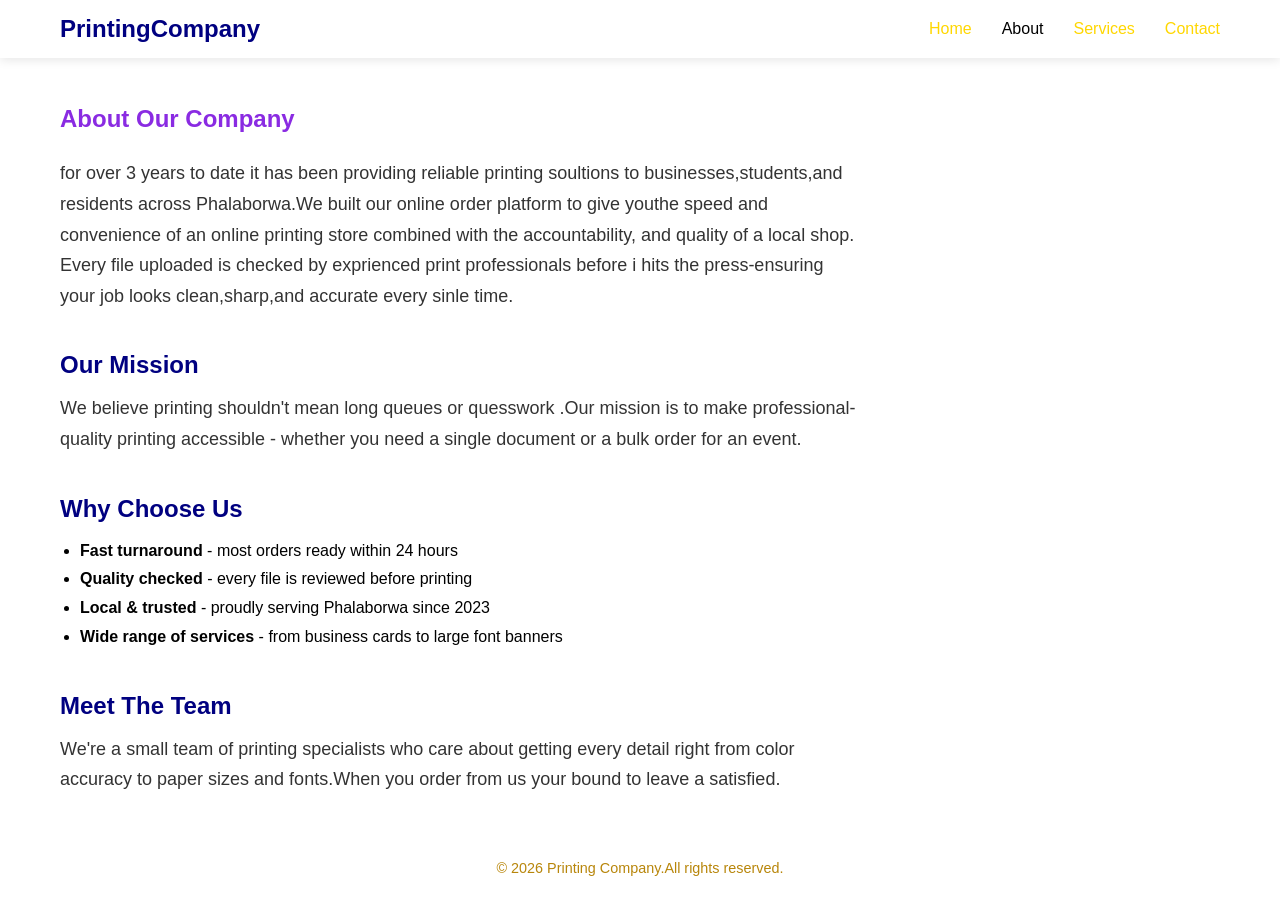
<file: part1/about.html>
<!DOCTYPE html>
<html lang="en">
    <head>
        <meta charset="UTF-8">
        <meta name="viewport" content="width=device-width, initial-scale= 1.0">
        <title>About Us - Printing Company</title>
        <link rel="stylesheet" href="style.css">
    </head>
    <body>
    <form>

        <header class="navbar">
            <div class="nav-container">
                <a href="index.html" class="logo">Printing<span>Company</span></a>
                <nav class="nav-menu">
                <a href="index.html" class="nav-link">Home</a>
                <a href="about.html" class="nav-link active">About</a>
                <a href="services.html" class="nav-link">Services</a>
                <a href="contact.html" class="nav-link">Contact</a>
                </nav>
            </div>
        </header>

        <main class="page-content">
            <section class="container">
                <h1>About Our Company</h1>
                <p>for over 3 years to date it has been providing reliable printing soultions to businesses,students,and residents across Phalaborwa.We built our online order platform to give youthe speed and convenience of an online printing store combined with the accountability, and quality of a local shop. Every file uploaded is checked by exprienced print professionals before i hits the press-ensuring your job looks clean,sharp,and accurate every sinle time.</p>

                <h2>Our Mission</h2>
                <p>We believe printing shouldn't mean long queues or quesswork .Our mission is to make 
                    professional-quality printing accessible - whether you need a single document or a bulk 
                    order for an event.
                </p>

                <h2>Why Choose Us</h2>
                <ul>
                    <li><strong>Fast turnaround</strong> - most orders ready within 24 hours</li>
                    <li><strong>Quality checked</strong> - every file is reviewed before printing</li>
                    <li><strong>Local & trusted</strong> - proudly serving Phalaborwa since 2023</li>
                    <li><strong>Wide range of services</strong> - from business cards to large font banners</li>
                </ul>

                <h2>Meet The Team</h2>
                <p>We're a small team of printing specialists who care about getting every detail right 
                    from color accuracy to paper sizes and fonts.When you order from us your bound to leave 
                    a satisfied.</p>
            
            </section>
        </main>

        <footer><p>&copy; 2026 Printing Company.All rights reserved.</p></footer>
    </body>
</html>
</file>
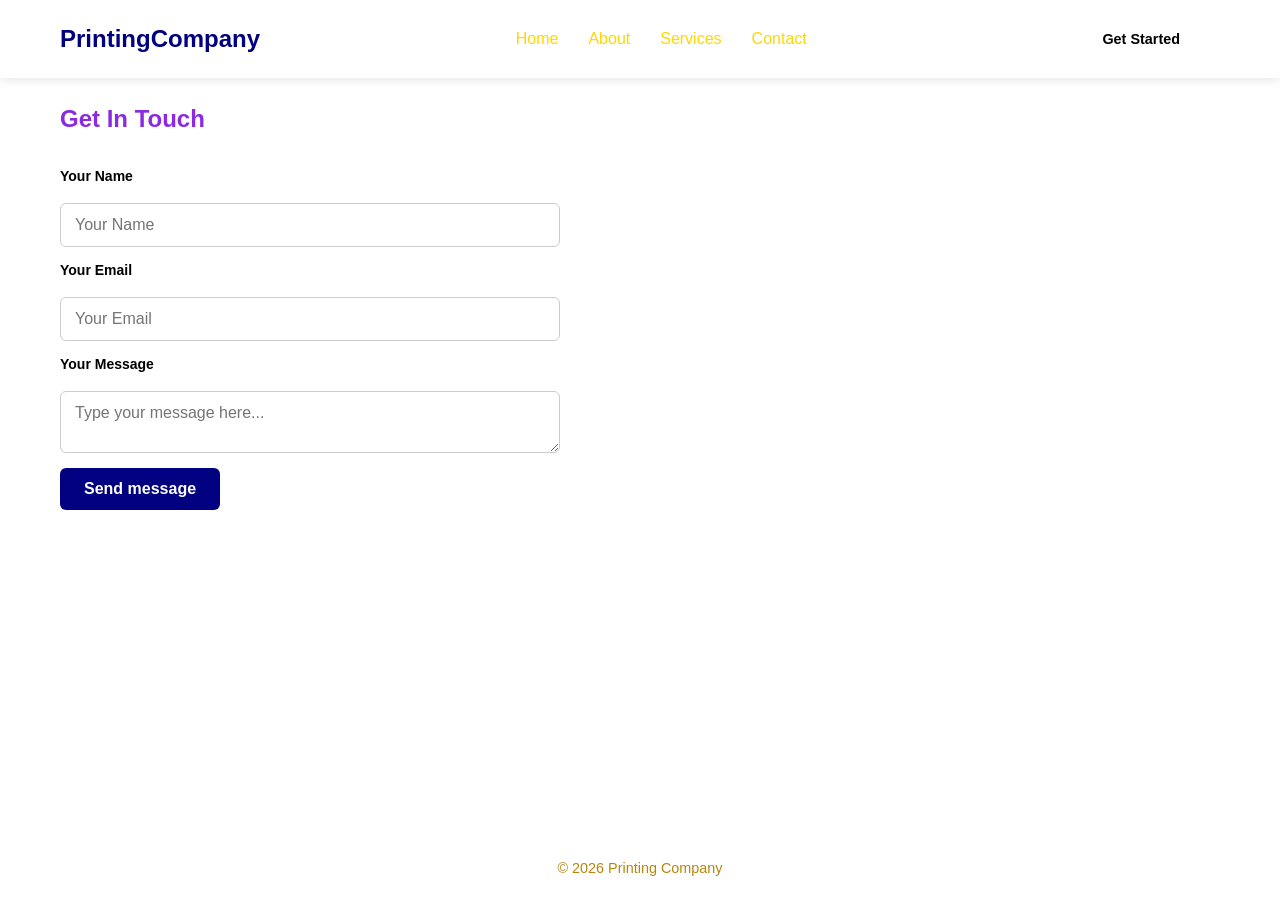
<file: part1/contact.html>
<!DOCTYPE html>
<html lang="en">
    <head>
        <meta charset="UTF-8">
        <meta name="viewport" content="width=device-width, initial-scale= 1.0">
        <title>About Us - Printing Company</title>
        <link rel="stylesheet" href="style.css">
    </head>
    <body>
   
        <header class="navbar">
            <div class="nav-container">
                <a href="index.html" class="logo">Printing<span>Company</span></a>
                <nav class="nav-menu">
                    <a href="index.html" class="nav-link">Home</a>
                    <a href="about.html" class="nav-link">About</a>
                    <a href="servivces.html" class="nav-link">Services</a>
                    <a href="contact.html" class="nav-link">Contact</a>
                </nav>
                <div class="nav-cta"><a href="#signup" class="nav-btn">Get Started</a></div>
            </div>
        </header>

        <main class="page-content">
            <section class="container">
                <h1> Get In Touch</h1>
                <form class="contact-form">
                    <label for="name"> Your Name</label>
                    <input id="name" type="text" placeholder="Your Name" required>
                    <label for="email">Your Email</label>
                    <input id="email" type="email" placeholder="Your Email">
                    <label for="message">Your Message</label>
                    <textarea id="message" placeholder="Type your message here..." required></textarea>
                    <button type="submit" class="btn btn-primary">Send message</button>
                </form>
            </section>
        </main>


        <footer><p>&copy; 2026 Printing Company</p></footer>
        
    </body>
</html>
</file>
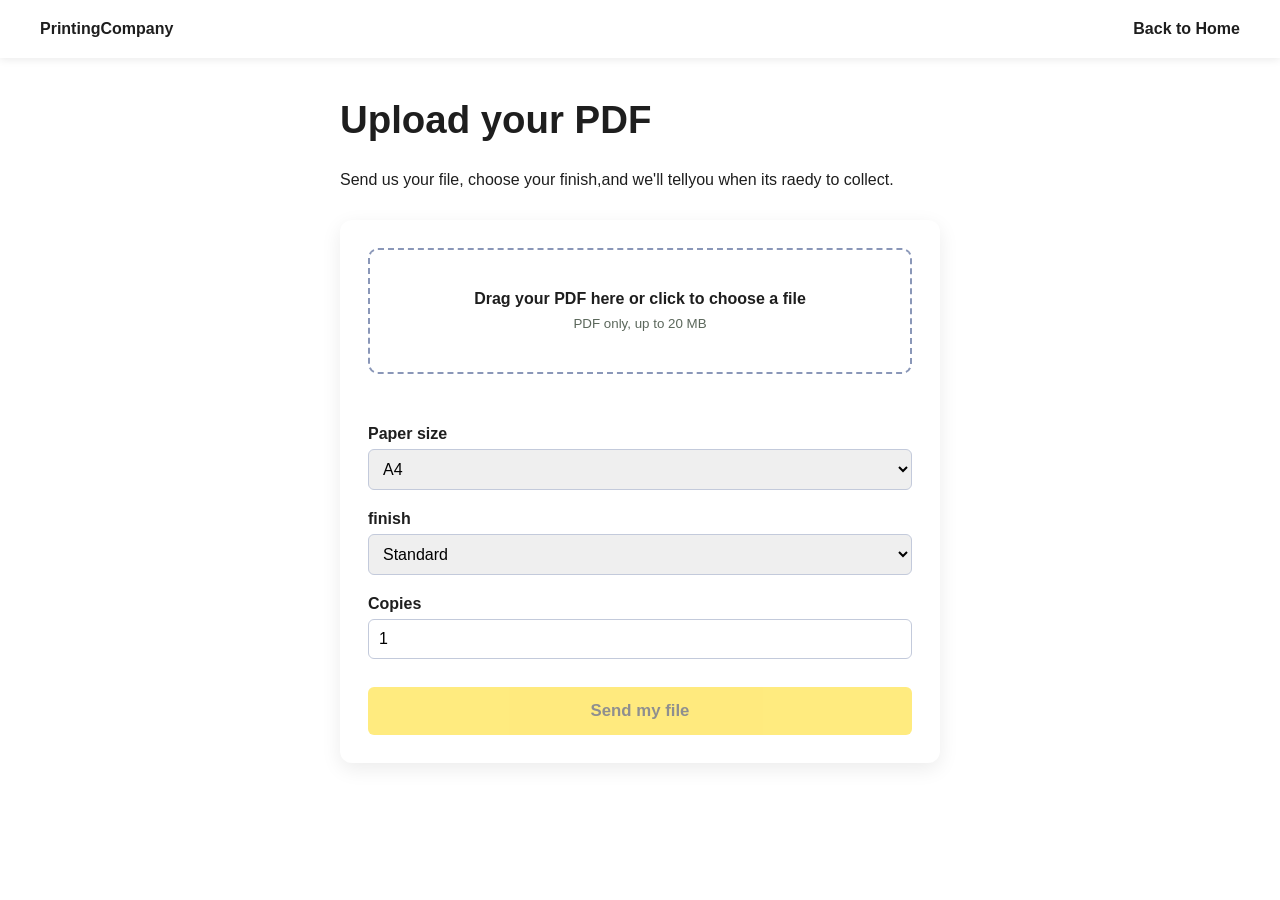
<file: part1/getstarted.html>
<!DOCTYPE html>
<html lang="en">
<head>
    <meta charset="UTF-8">
    <meta name="viewport" content="width=device-width, initial-scale=1.0">
    <title>Get Started | Printing Company</title>
    <style>
        * {box-sizing: border-box; }
        body {
            margin: 0;
            font-family: sans-serif;
            background: white;
            color: #1e1e1e;
        }
        header { 
            display: flex;
            justify-content: space-between;
            align-items: center;
            padding: 20px 40px;
            background: white;
            box-shadow: 0 2px 8px rgba(0,0,0,0.08);
        }
        header a { color: #1e1e1e;text-decoration: none; font-weight: bold;}

        main { max-width: 640px; margin: 40px auto;padding: 0 20px; }
        h1 { font-size: clamp(1.8rem,5vw,2.4rem); margin: 0 0 8p; }
        .intro { margin: 0 0 28px ; line-height: 1.5; }

        form {
            background: white;
            padding: 28px;
            border-radius: 12px;
            box-shadow: 0 6px 20px rgba(0,0,0,0.08);
        }
        .drope-zone {
            display: block;
            border: 2px dashed #8a97b8;
            border-radius: 10px;
            padding: 40px 20px;
            text-align: center;
            cursor: pointer;
            transition: background 0.2s, border-color 0.2s;
        }
        .drope-zone:hover,
        .drope-zone.dragover { background: #eef2ee; border-color: #1e1e1e; }
        .drope-zone input { display: none;}
        .drope-zone strong {display: block; margin-bottom: 6px; }
        .drope-zone small {color: #5b675b;}

        .file-info {
            display: none;
            margin-top: 16px;
            padding: 12px 16px;
            background: #eef2fb;
            border-radius: 8px;
            justify-content: space-between;
            align-items: center;
            gap: 12px;
        }
        .file-info.show {display: flex; }
        .file-info span {overflow: hidden; text-overflow: ellipsis; white-space: nowrap; }
        .file-info button {
            background: none;
            border: none;
            color: #b3261e;
            font-weight: bold;
            cursor: pointer;

        }
        .error { color: #b3261e; margin: 12px 0 0; min-height: 1.2em; }

        label.field { display: block; margin-top: 20px; font-weight: bold; }
        select, input[type="number"] {
            width: 100%;
            margin-top: 6px;
            padding: 10px;
            border: 1px solid #c3cadb;
            border-radius: 6px;
            font-size: 1rem;
        }
        .submit-btn {
            width: 100%;
            margin-top: 28px;
            padding: 14px;
            background: gold;
            color: #222;
            border: none;
            border-radius: 6px;
            font-size: 1.05rem;
            font-weight: bold;
            cursor: pointer;
        }
        .submit-btn:hover:not(:disabled) { background: #ffd633; }
        .submit-btn:disabled { opacity: 0.5; cursor: not-allowed; }

        .success {
            display: none;
            margin-top: 20px;
            padding: 14px;
            background: #e6f4ea;
            color: #1b5e20;
            border-radius: 8px;
        }
        .success.show { display: block; }

    </style>
</head>
<body>
    <header>
        <a href="index.html">PrintingCompany</a>
        <a href="index.html">Back to Home</a>
    </header>

    <main>
        <h1>Upload your PDF</h1>
        <p class="intro">Send us your file, choose your finish,and we'll tellyou when its raedy to collect.</p>

        <form id="upload-form" novalidate>
            <label class="drope-zone" id="drope-zone" for="PDF-input">
                <input type="file" id="PDF-input" accept="application/PDF,.PDF">
                <strong>Drag your PDF here or click to choose a file</strong>
                <small>PDF only, up to 20  MB</small>
            </label>
            <div class="file-info" id="file-info">
                <span id="file-name"></span>
                <button type="button" id="remove-file">Remove</button>
            </div>
            <p class="error" id="error" role="alert"></p>

            <label class="field">Paper size
                <select id="size">
                    <option>A4</option>
                    <option>A3</option>
                    <option>A2</option>
                </select>

            </label>
            
            <label class="field">finish
                <select id="finish">
                    <option>Standard</option>
                    <option>?Glossy</option>
                    <option>Matte</option>
                </select>
            </label>

            <label class="field">Copies

                <input type="number" id="copies" min="1" max="500" value="1">
            </label>

            <button type="submit" class="submit-btn" id="submit-btn" disabled>Send my file</button>

            <div class="success" id="success" role="status"></div>

        </form>
    </main>

    <script>
        const Max_SIZE = 20*1024*1024;

        const form          = document.getElementById('upload-form');
        const dropezone         = document.getElementById('drope-zone');
        const input    = document.getElementById('PDF-input');
        const fileInfo         = document.getElementById('file-info');
        const fileName          = document.getElementById('file-name');
        const removeBtn          = document.getElementById('remove-file');
        const errorBox          = document.getElementById('error');
        const submitBtn          = document.getElementById('submit-btn');
        const success          = document.getElementById('success');

        let selectedFile = null;

        function formatSize(bytes) {
            return bytes < 1024*1024
            ? (bytes/ 1024).toFixed(0) + 'KB'
            : (bytes/(1024*1024)).toFixed(1) + 'MB';
        }
        function showError(message) {
            errorBox.textContent = message;
        }
        function setFile(file) {
            showError('');
            success.classList.remove('show');

            if(!file) return;

            const isPdf = file.type === 'application/PDF' || file.name.toLowerCase().endsWith('.pdf');
            if (!isPdf) {
                showError('That file is not a PDF');
                return;
            }
            if (file.size > Max_SIZE ) {
                showError('that file is' + formatSize(file.size) +'the limit is 20 MB.');
                return;
            }

            selectedFile = file;
            fileName.textContent = file.name + '(' +formatSize(file.size) + ')';
            fileInfo.classList.add('show');
            submitBtn.disabled = false;
        }

        function clearFile() {
            selectedFile = null;
            input.value = '';
            fileInfo.classList.remove('show');
            submitBtn.disabled = true;
        }

        input.addEventListener('change', () => setFile(input.files[0]));

        ['dragenter', 'dragover'].forEach(evt =>
        dropZone.addEventListener(evt, e =>  {
            e.preventDefault();
            dropZone.classList.remove('dragover');
        })
    );
        ['dragleave', 'drop'].forEach(evt => 
            dropZone.addEventListener(evt, e => {
                e.preventDefault();
                dropZone.classList.remove('dragover')
            })
        );
        dropZone.addEventListener('drop', e => setFile(e.dataTransfer.files[0]));
        removeBtn.addEventListener('click', () => {clearFile(); showError('');});

        form.addEventListener('submit', async e => {
            e.preventDefault();
            if (!selectedFile) {
                showError('Please choose a PDF first.');
                return;
            }

            const data = new FormData();
            data.append('pdf', selectedFile);
            data.append('size', document.getElementById('size').value);
            data.append('finish', document.getElementById('finish').value);
            data.append('copies', document.getElementById('copies').value);

            submitBtn.disabled = true;
            submitBtn.textContent = 'Sending...';

            try {
                const res = await fetch('/upload', {method: 'POST', body: data});
                const result = await res.json();
                if (!res.ok) throw new Error(result.error || 'Upload failed');


                success.textContent = 'Thanks! We received' + selectedFile.name + '.';
                success.classList.add('show');
                clearFile();
            } catch (err) {
                showError(err.message || 'Something went wrong sending your file.Please try again');
                submitBtn.disabled = false;
            } finally {
                submitBtn.textContent = 'Send my file';
            }

            
        });
    
    </script>
    
</body>
</html>
</file>
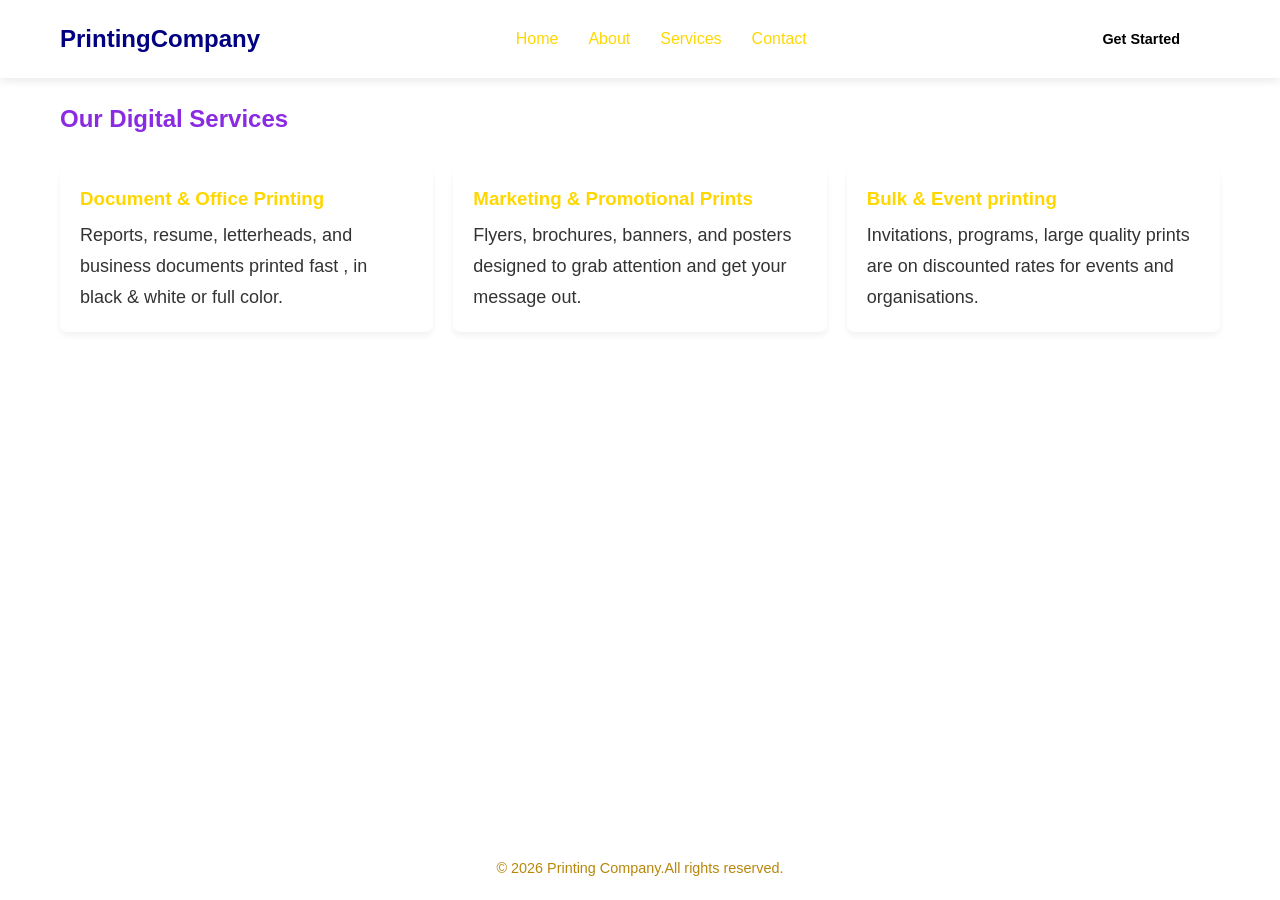
<file: part1/services.html>
<!DOCTYPE html>
<html lang="en">
<head>
    <meta charset="UTF-8">
    <meta name="viewport" content="width=device-width, initial-scale=1.0">
    <title>Document</title>
    <link rel="stylesheet" href="style.css">
</head>
<body>


    <header class="navbar">
        <div class="nav-container">
            <a href="index.html" class="logo">Printing<span>Company</span></a>
            <nav class="nav-menu">
                <a href="index.html" class="nav-link">Home</a>
                <a href="about.html" class="nav-link">About</a>
                <a href="servivces.html" class="nav-link">Services</a>
                <a href="contact.html" class="nav-link">Contact</a>
           </nav>
           <div class="nav-cta"><a href="#signup" class="nav-btn">Get Started</a></div>
        </div>
    </header>

    <main class="page-content">
        <section class="container">
            <h1>Our Digital Services</h1>
            <div class="services-grid">
               <div class="service-card">
                <h3>Document & Office Printing</h3>
                <p>Reports, resume, letterheads, and business documents printed fast , in black
                    & white or full color.
                </p>
            </div>
            <div class="service-card">
                <h3>Marketing & Promotional Prints</h3>
                <p>Flyers, brochures, banners, and posters designed to grab attention and get your 
                    message out.
                </p>

          </div>
          <div class="service-card">
            <h3>Bulk & Event printing</h3>
            <p>Invitations, programs, large quality prints are on discounted rates for events and 
                organisations.
            </p>
          </div>
        </section>
    </main>
    <footer><p> &copy; 2026 Printing Company.All rights reserved.</p></footer>
</body>
</html>
</file>
<file: part1/style.css>
* {
    margin: 0;
    padding: 0;
    box-sizing: border-box;
}

.hero {
    background-image: linear-gradient(rgba(0, 0, 0, 0.5) rgba(0, 0, 0, 0.5)),url('hero2.jpg');
    background-size: cover;
    background-position: center;
    background-repeat: no-repeat;
    height: 60vh;
    display: flex;
    justify-content: center;
    align-items: center;
    text-align: center;
}

.hero-content {
    color: #1e1e1e;
    font-family: sans-serif;
    max-width: 700px;
    padding: 0 20px;
}

.hero-content h1 {
    font-size: 48px;
    margin: 0 0 20px;
}

.hero-content p {
    font-size: 18px;
    margin-bottom: 30px;
}

.hero-btn {
    display: inline-block;
    background-color: gold;
    color: #222;
    padding: 12px 28px;
    text-decoration: none;
    border-radius: 5px;
    font-weight: bold;
}


.cta-group {
    display: flex;
    gap: 15px;
    justify-content: center;
    margin-top: 25px;
} 

.btn {
    display: inline-block;
    padding: 14px 28px;
    font-family: sans-serif;
    font-size: 1rem;
    font-weight: bold;
    text-decoration: none;
    border-radius: 6px;
    transition: 150ms ease;
    cursor: pointer;

}

.btn-primary {
    background-color: navy;
    color: white;
    border: 2px solid;

}

.btn-primary:hover {
    background-color: white;
    border-color: black;
    transform: translate(-2px);
    box-shadow: 0 4px 15px rgba(0, 123, 255, 0.4);

}

.btn-secondary {
    background-color: transparent;
    color: navy;
    border: 2px solid white;
    
}

.btn-secondary:hover {
    background-color: navy;
    color: black;
    transform: translateY(-2px);
}

.navbar {
    position: fixed;
    top: 0;
    left: 0;
    width: 100%;
    background-color: white;
    box-shadow: 0 2px 10px rgba(0, 0, 0, 0.1);
    z-index: 1000;
    
}

.nav-container {
    max-width: 1200px;
    margin: 0 auto;
    padding: 15px 20px;
    display: flex;
    justify-content: space-between;
    align-items: center;

}

.logo {
    font-family: sans-serif;
    font-size: 1.5rem;
    font-weight: bold;
    color: navy;
    text-decoration: none;
}

.nav-menu { 
    display: flex;
    gap: 30px;
}

.nav-link {
    font-family: sans-serif;
    font-size: 1rem;
    color: gold;
    text-decoration: none;
    font-weight: 500;
    transition: color 0.3s ease;
}

.nav-link:hover,
.nav-link.active {
    color: black;
}

.nav-btn {
    display: inline-block;
    font-family: sans-serif;
    background-color: white;
    color: black;
    padding: 16px 40px;
    text-decoration: none;
    border-radius: 4px;
    font-size: 0.9rem;
    font-weight: bold;
    transition: background-color 0.3s ease;
}

.nav-btn:hover {
    background-color: darkblue;
}

.page-content {
    padding-top: 100px;
    min-height: calc(100vh - 60px);
    background-color: #fff;
    display: flex;
    justify-content: center;
  
}

.container {
    max-width: 1200px;
    width: 100%;
    margin: 0 auto;
    padding: 0 20px;
    font-family: sans-serif;

}

.container h1 {
    color: blueviolet;
    line-height: 1.6;
    margin-bottom: 20px;
}

.container h2 {
    margin-top: 40px;
    margin-bottom: 14px;
    color: navy;
    font-size: 24px;
}

.container ul {
    padding-left: 20px;
    line-height: 1.8;
}

.container p {
    color: #333;
    font-size: 18px;
    line-height: 1.7;
    max-width: 800px;
}

.services-grid {
    display: flex;
    gap: 20px;
    margin-top: 30px;
}

.service-card {
    flex: 1 1 calc(50% -20px);
    min-width: 250px;
}
.service-card {
    background: white;
    padding: 20px;
    border-radius: 8px;
    box-shadow: 0 4px 6px rgba(0, 0, 0, 0.05);
    flex: 1;
}


.service-card h3 {
    margin-bottom: 10px;
    color: gold;
}

.contact-form {
    display: flex;
    flex-direction: column;
    gap: 15px;
    max-width: 500px;
    margin-top: 30px;

}

.contact-form input,
.contact-form textarea {
    padding: 12px 14px;
    border: 1px solid #ccc;
    border-radius: 6px;
    font-family: sans-serif;
    font-size: 16px;
    transition: border-color 0.2s ease;

}

.contact-form input:focus,
.contact-form textarea:focus {
    outline: none;
    border-color: navy;
    box-shadow: 0 0 0 3px rgba(0,0,128,0.1);
}

.contact-form button {
    align-self: flex-start;
    cursor: pointer;
    border: none;
    padding: 12px 24px;
}

.contact-form label {
    font-weight: 600;
    margin-bottom: 4px;
    font-size: 14px;
}

footer {
    background-color: white;
    color: #b8860b;
    text-align: center;
    padding: 20px;
    font-family: sans-serif;
    font-size: 0.9rem;
}
</file>
